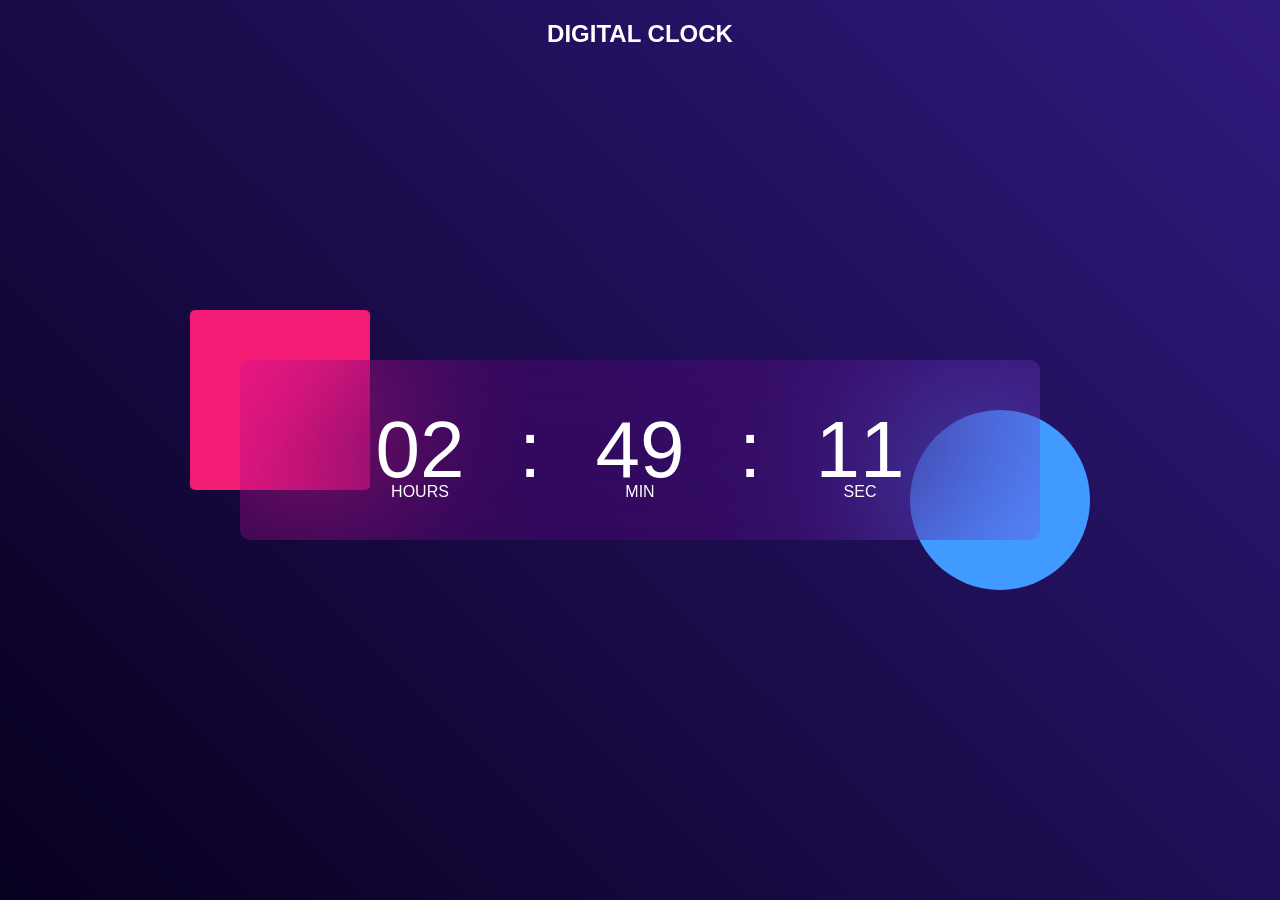
<file: index.html>
<!DOCTYPE html>
<html lang="en">

<head>
    <meta charset="UTF-8">
    <meta name="viewport" content="width=device-width, initial-scale=1.0">
    <title>Digital Clock</title>
    <link rel="stylesheet" href="./style.css">
</head>

<body>
    
    <div class="hero">
        <h2>DIGITAL CLOCK</h2>
        <div class="container">
            <div class="clock">
                <span id="hrs">00</span>
                <span>:</span>
                <span id="min">00</span>
                <span>:</span>
                <span id="sec">00</span>

            </div>
        </div>

    </div>



    <script src="./index.js"></script>
</body>

</html>
</file>
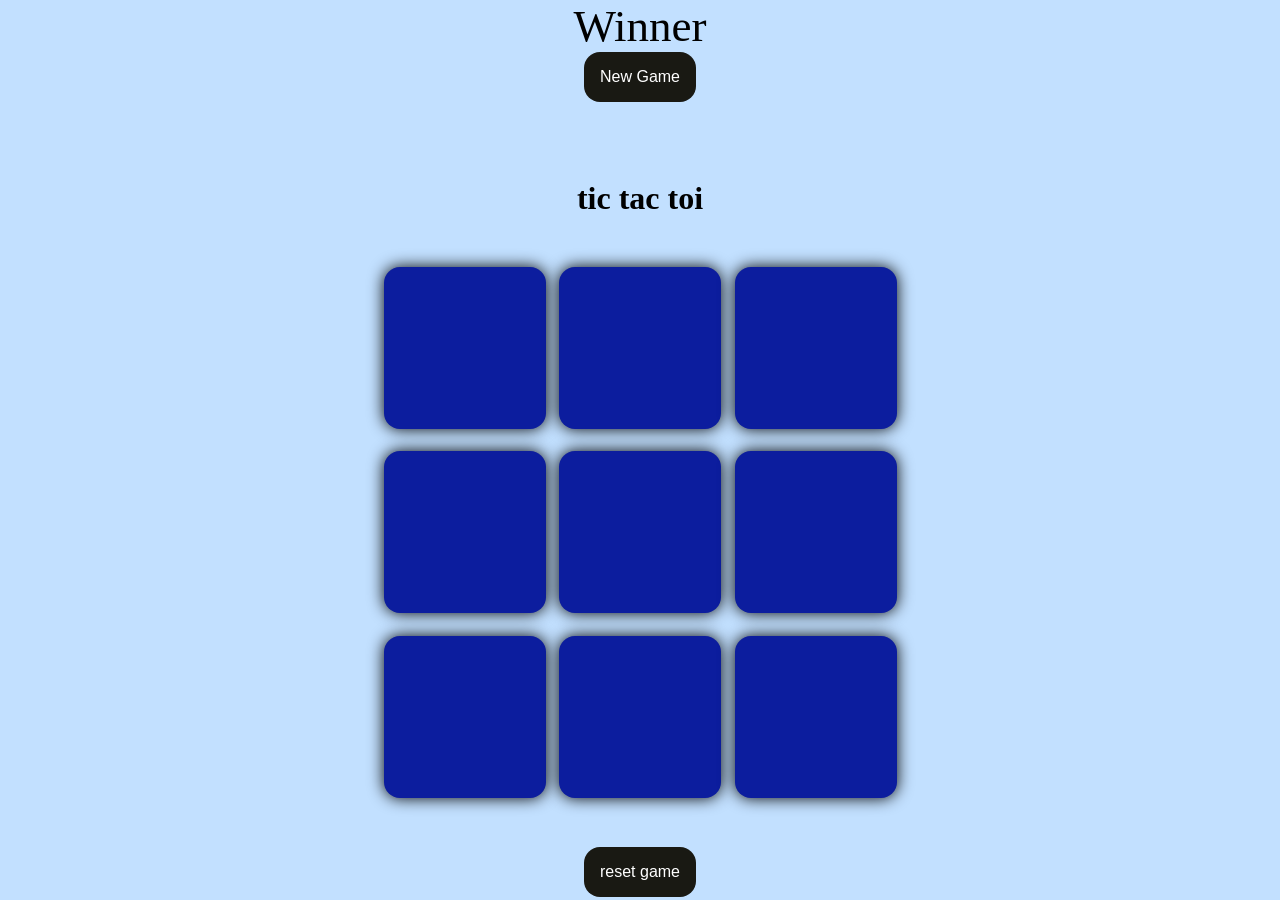
<file: home.html/tic tac toe/index.html>
<!DOCTYPE html>
<html lang="en">

<head>
    <meta charset="UTF-8">
    <meta name="viewport" content="width=device-width, initial-scale=1.0">
    <title>tic tac toi</title>
    <link rel="stylesheet" href="./style.css">
</head>

<body>
    <div class="msg-container ">
        <p id="msg">Winner</p>
        <button id="new-btn">New Game</button>
    </div>
    <main>


        <h1>tic tac toi</h1>
        <div class="container">
            <div class="game">
                <button class="box"></button>
                <button class="box"></button>
                <button class="box"></button>
                <button class="box"></button>
                <button class="box"></button>
                <button class="box"></button>
                <button class="box"></button>
                <button class="box"></button>
                <button class="box"></button>
            </div>
        </div>
        <button id="reset-btn">reset game</button>
    </main>
    <script src="./index.js"></script>
</body>

</html>
</file>
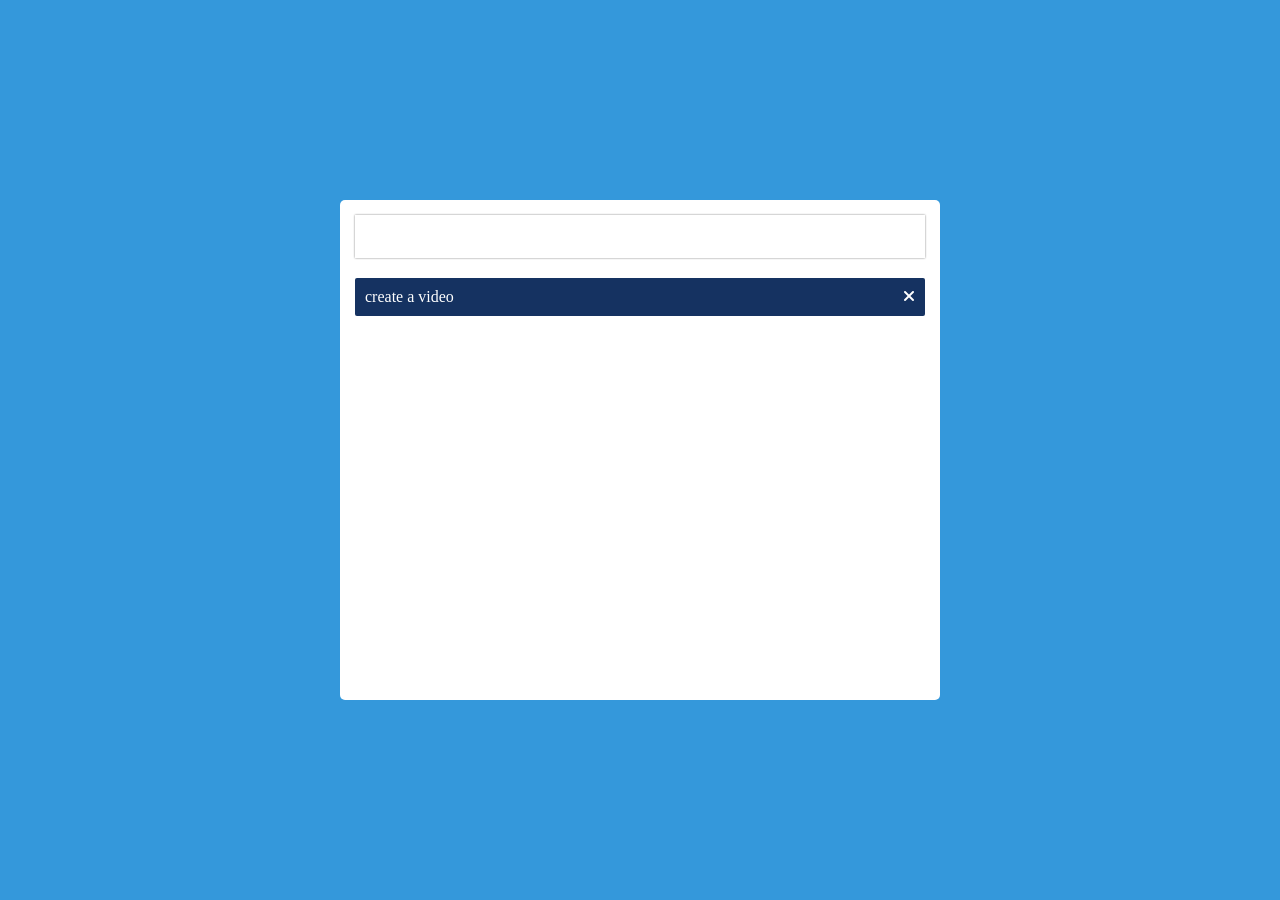
<file: home.html/todolistapp/index.html>
<!DOCTYPE html>
<html lang="en">
<head>
    <meta charset="UTF-8">
    <meta name="viewport" content="width=device-width, initial-scale=1.0">
    <title>to do list app</title>
    <link rel="stylesheet" href="./style.css">
    <link rel="stylesheet" href="https://cdnjs.cloudflare.com/ajax/libs/font-awesome/6.5.1/css/all.min.css">

</head>
<body>

    <main>
        <div id="box">
        <input type="text" id="item" autofocus>
        <ul id="to-do-box">
            <li>
                  create a video<i class="fa-solid fa-xmark"></i>
            </li>
        </ul>
    </div>
    </main>



    <script src="./index.js"></script>
</body>
</html>
</file>
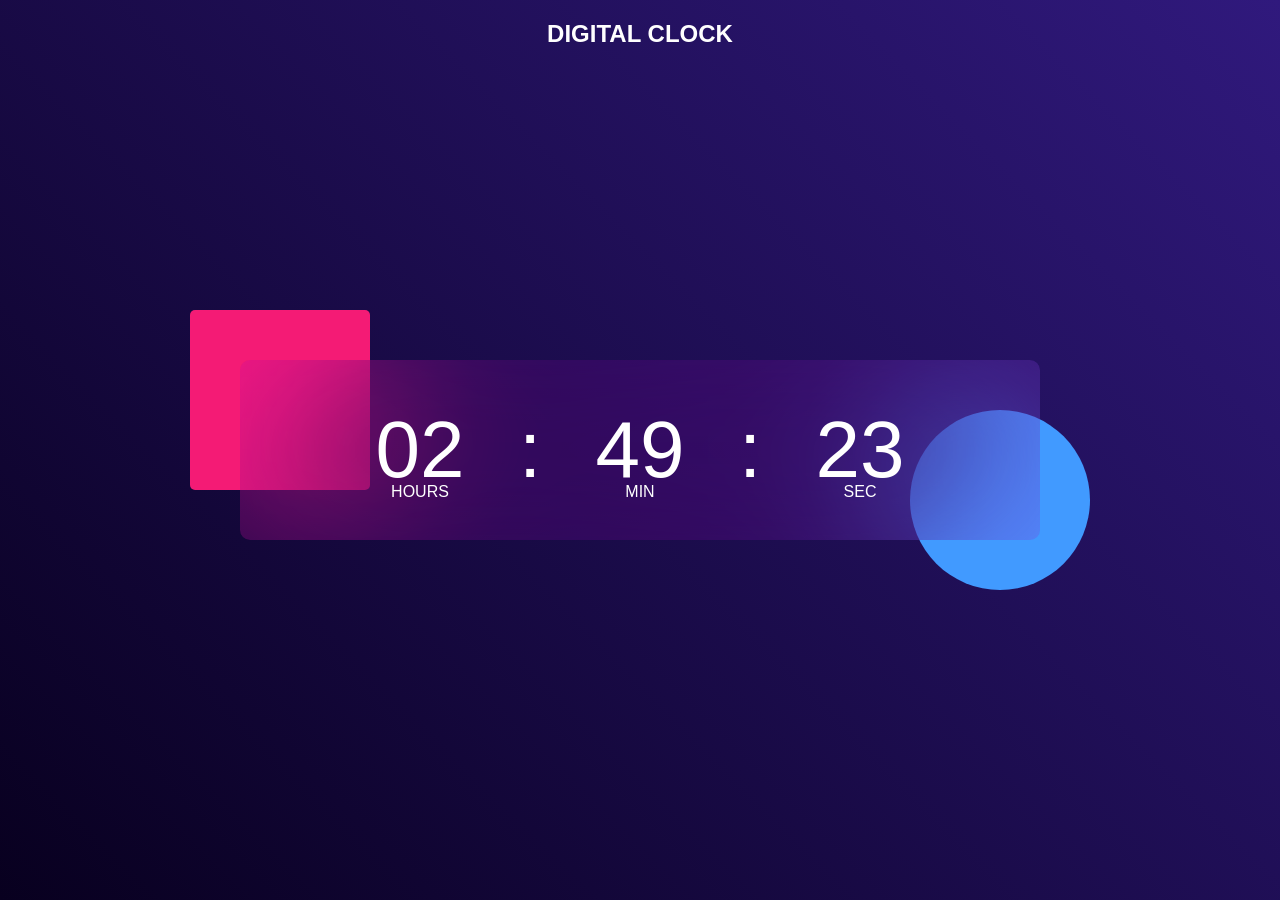
<file: home.html/digitalClock/Clock.html>
<!DOCTYPE html>
<html lang="en">

<head>
    <meta charset="UTF-8">
    <meta name="viewport" content="width=device-width, initial-scale=1.0">
    <title>Digital Clock</title>
    <link rel="stylesheet" href="./Clock.css">
</head>

<body>
    
    <div class="hero">
        <h2>DIGITAL CLOCK</h2>
        <div class="container">
            <div class="clock">
                <span id="hrs">00</span>
                <span>:</span>
                <span id="min">00</span>
                <span>:</span>
                <span id="sec">00</span>

            </div>
        </div>

    </div>



    <script src="./Clock.js"></script>
</body>

</html>
</file>
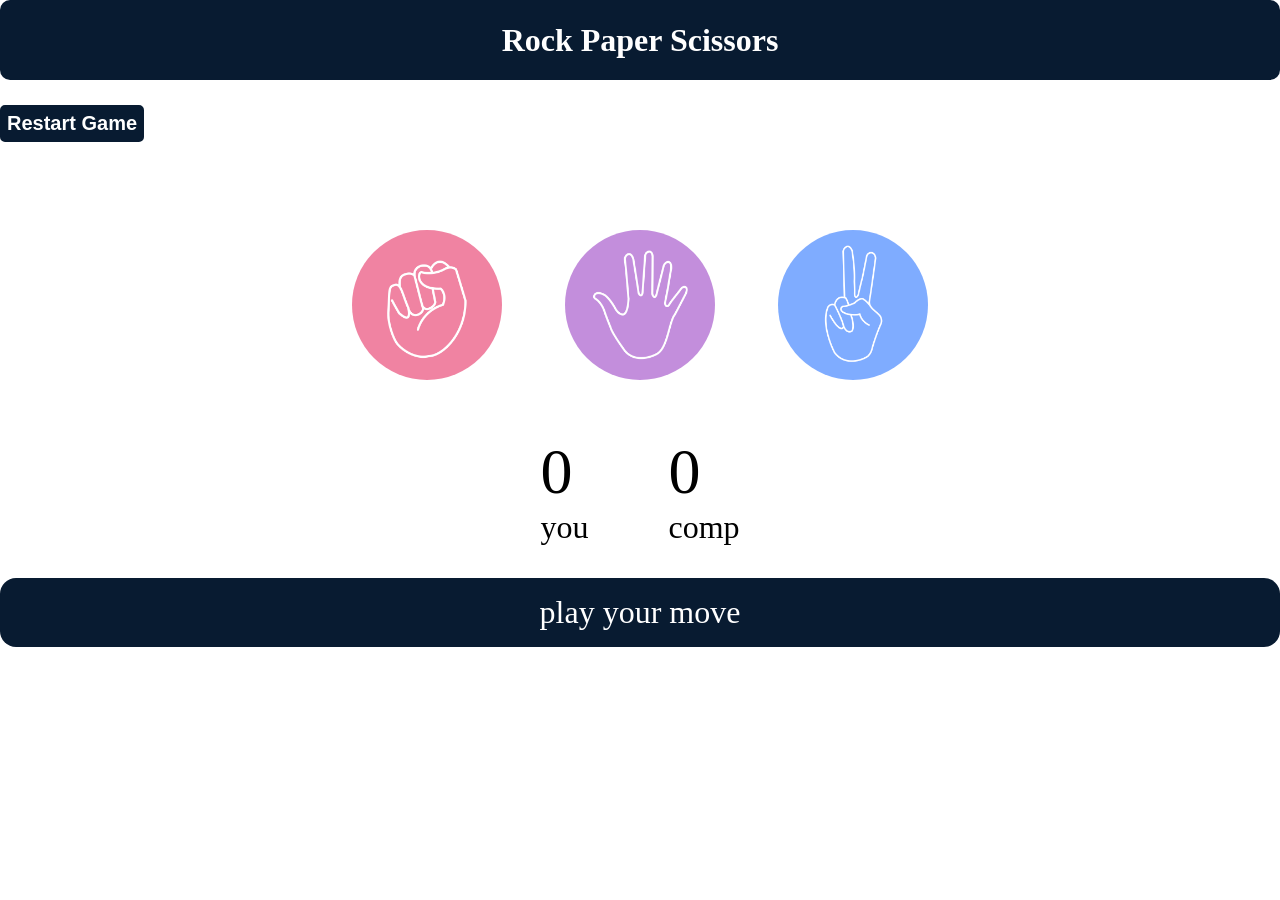
<file: css/style.css/prsgame/prs.html>
<!DOCTYPE html>
<html lang="en">
    <head>
        <meta charset="UTF-8">
        <meta name="viewport" content="width=device-width, initial-scale=1.0">
        <title>Rock Papper Scissors</title>
        <link rel="stylesheet" href="./prs.css">
    </head>
    <body>
        <h1>Rock Paper Scissors</h1>
        <button id="restart-btn">Restart Game</button>                      
    <div class="choices">
        <div class="choice" id="rock">
            <img src="./rock.png"  > 
        </div>
        <div class="choice"  id="paper">
            <img src="./paper.png"  >
        </div>
        <div class="choice" id="scissors">
            <img src="./scissors.png"  >
        </div>
    </div>


<div class="score-board">
    <div class="score">
        <p id="user-score">0</p>
        <p>you</p>
    </div>
    <div class="score">
        <p id="comp-score">0</p>
        <p>comp</p>
    </div>
   
</div>
<div class="msg-container">
    <p id="msg">play your move</p>

</div>

<script src="./prs.js"></script>
</body>
</html>
</file>
<file: style.css>
*{
    margin: 0;
    padding: 0;
    font-family:'Trebuchet MS', 'Lucida Sans Unicode', 'Lucida Grande', 'Lucida Sans', Arial, sans-serif;
    box-sizing: border-box;
}
h2{
    text-align: center;
    padding-top: 20px;
    font-family:Arial, Helvetica, sans-serif;
   

  
}

.hero{
    width: 100%;
    height: 100vh; 
    background:linear-gradient(45deg, #08001f, #30197d); 
    color: #fff;
    position: relative;
}
.container{
    width:800px ;
    height: 180px;
    position: absolute;
    top: 50%;
    left: 50%;
    transform: translate(-50%,-50%);

}

.clock{
    height: 100%;
    width: 100%;
    background-color: rgba(235, 0, 255, 0.11);
    border-radius: 10px;
    display: flex ;
    align-items: center;
    justify-content: center;
    backdrop-filter: blur(90px);
}

.container::before{
    content: '';
    width: 180px;
    height: 180px;
    background: #f41b75;
    border-radius: 5px;
    position: absolute;
    left: -50px;
    top: -50px;
    z-index: -1;
    
   
}

.container::after{
    content: '';
    width: 180px;
    height: 180px;
    background: #419aff;
    border-radius: 50%;
    position: absolute;
    right: -50px; 
    bottom: -50px;
    z-index: -1;
}

.clock span{
    font-size: 80px;
    width: 110px;
    display: inline-block;
    text-align: center;
    position: relative;

}

.clock span::after{
    /* content: 'HOURS'; */
    font-size: 16px;
    position: absolute;
    bottom: -5px;
    left: 50%;
    transform: translateX(-50%);
}

#hrs::after{
  content: 'HOURS';
}



#min::after{
    content: 'MIN';
  }

  

  
#sec::after{
    content: 'SEC';
  }
</file>
<file: home.html/tic tac toe/style.css>
*{
    margin: 0px;
    padding: 0px;
}
body{
    background-color: #c2e0ff;
    text-align: center;
    /* height: 400px; */
}

.container{
    height: 70vh;
    display: flex;
    align-items: center;
    justify-content: center;
    

}
.game{
    height: 60vmin;
    width: 60vmin;
    display: flex;
    flex-wrap: wrap;
    justify-content: center;
    align-items: center;
    gap: 1.5vmin;

}
.box{
    height: 18vmin;
    width: 18vmin;
    border-radius: 1rem;
    border: none;
box-shadow:  0 0 1rem rgba(1,0,3.1);
font-size: 8vmin;
background-color: rgb(12, 29, 158);
color: black;

}

#reset-btn{
    font-size: 1rem;
    padding: 1rem;
    background-color: #191913;
    color: #fff;
    border-radius: 1rem;
    border: none;
}

#new-btn{
    font-size: 1rem;
    padding: 1rem;
    background-color: #191913;
    color: #fff;
    border-radius: 1rem;
    border: none;
}

#msg{
    color: #000000;
    font-size: 5vmin;
}
.msg-container{
    height: 20vmin;
}
</file>
<file: home.html/todolistapp/style.css>
*{
    padding:0;
    margin: 0;
    box-sizing: border-box;
}
main{
width: 100%;
height: 100vh;
background-color: #3498db;
justify-content: center;
display: flex;
align-items: center;
}
#box{
    width: 600px;
   min-height:500px ;
   background-color: white;
   border-radius: 5px;
   padding: 15px;
}

#item{
    padding: 10px;
    font-size: 20px;
    width: 100%;
    border: 0;
    display: block;
    outline: 0;
    font-weight: bold;
    box-shadow: 0px 0px 2px grey;

}

#to-do-box{
    margin-top: 20px;
    list-style: none;
}

#to-do-box li{
    position: relative;
    background-color: rgb(21, 50, 97);
    color: white;
    padding: 10px;
    border-radius: 2px;
    padding-right: 30px;
    text-align: justify;
}

#to-do-box li i{
    position: absolute;
    right: 10px;
    top: 10px;
}
</file>
<file: home.html/digitalClock/Clock.css>
*{
    margin: 0;
    padding: 0;
    font-family:'Trebuchet MS', 'Lucida Sans Unicode', 'Lucida Grande', 'Lucida Sans', Arial, sans-serif;
    box-sizing: border-box;
}
h2{
    text-align: center;
    padding-top: 20px;
    font-family:Arial, Helvetica, sans-serif;
   

  
}

.hero{
    width: 100%;
    height: 100vh; 
    background:linear-gradient(45deg, #08001f, #30197d); 
    color: #fff;
    position: relative;
}
.container{
    width:800px ;
    height: 180px;
    position: absolute;
    top: 50%;
    left: 50%;
    transform: translate(-50%,-50%);

}

.clock{
    height: 100%;
    width: 100%;
    background-color: rgba(235, 0, 255, 0.11);
    border-radius: 10px;
    display: flex ;
    align-items: center;
    justify-content: center;
    backdrop-filter: blur(90px);
}

.container::before{
    content: '';
    width: 180px;
    height: 180px;
    background: #f41b75;
    border-radius: 5px;
    position: absolute;
    left: -50px;
    top: -50px;
    z-index: -1;
    
   
}

.container::after{
    content: '';
    width: 180px;
    height: 180px;
    background: #419aff;
    border-radius: 50%;
    position: absolute;
    right: -50px; 
    bottom: -50px;
    z-index: -1;
}

.clock span{
    font-size: 80px;
    width: 110px;
    display: inline-block;
    text-align: center;
    position: relative;

}

.clock span::after{
    /* content: 'HOURS'; */
    font-size: 16px;
    position: absolute;
    bottom: -5px;
    left: 50%;
    transform: translateX(-50%);
}

#hrs::after{
  content: 'HOURS';
}



#min::after{
    content: 'MIN';
  }

  

  
#sec::after{
    content: 'SEC';
  }
</file>
<file: css/style.css/prsgame/prs.css>
*{
    margin: 0px;
    padding: 0px;
    /* text-align: center; */

}
h1{
    background-color:#081b31 ;
    color: rgb(255, 255, 255);
    height: 5rem;
    line-height: 5rem;
    text-align: center;
    border-radius: 10px;
    /* font-style: italic; */

}
.choice{
    height: 165px;
    width: 165px;
    border-radius: 50%;
    display: flex;
    justify-content: center;
    align-items: center;


}
.choice:hover{
    /* opacity: 0.5; */
    cursor: pointer;
    background-color: #081b31;
}
img{
    height: 150px;
    width: 150px;
    object-fit: cover;
    border-radius: 50%;
    
}

.choices{
    display: flex;
    justify-content: center;
    align-items: center;
    gap: 3rem;
    margin-top: 5rem;
}
    
 .score-board{
    display: flex;
    justify-content: center;
    align-items: center;
    font-size: 2rem;
    margin-top: 3rem;
    gap: 5rem;
    /* font-style: italic; */

 }

 #user-score{
    font-size: 4rem;
 }
 #comp-score{
    font-size: 4rem;
 }
 .msg-container{
    margin-top: 2rem;
 }

 #msg{
     
     background-color: #081b31;
    font-size: 2rem;
    color: white;
    /* display: inline; */
    padding: 1rem;
    border-radius: 1rem;
    text-align: center;
    /* font-style: italic; */

   
 }

 #restart-btn{
    margin-top: 25px;
    border: 2px solid #081b31;
    display: inline;
    font-size: 20px;
    border-radius: 5px;
    /* font-style: italic; */
    font-weight: bold;
    background-color: #081b31;
    color: white;
    padding: 5px;
 }
</file>
